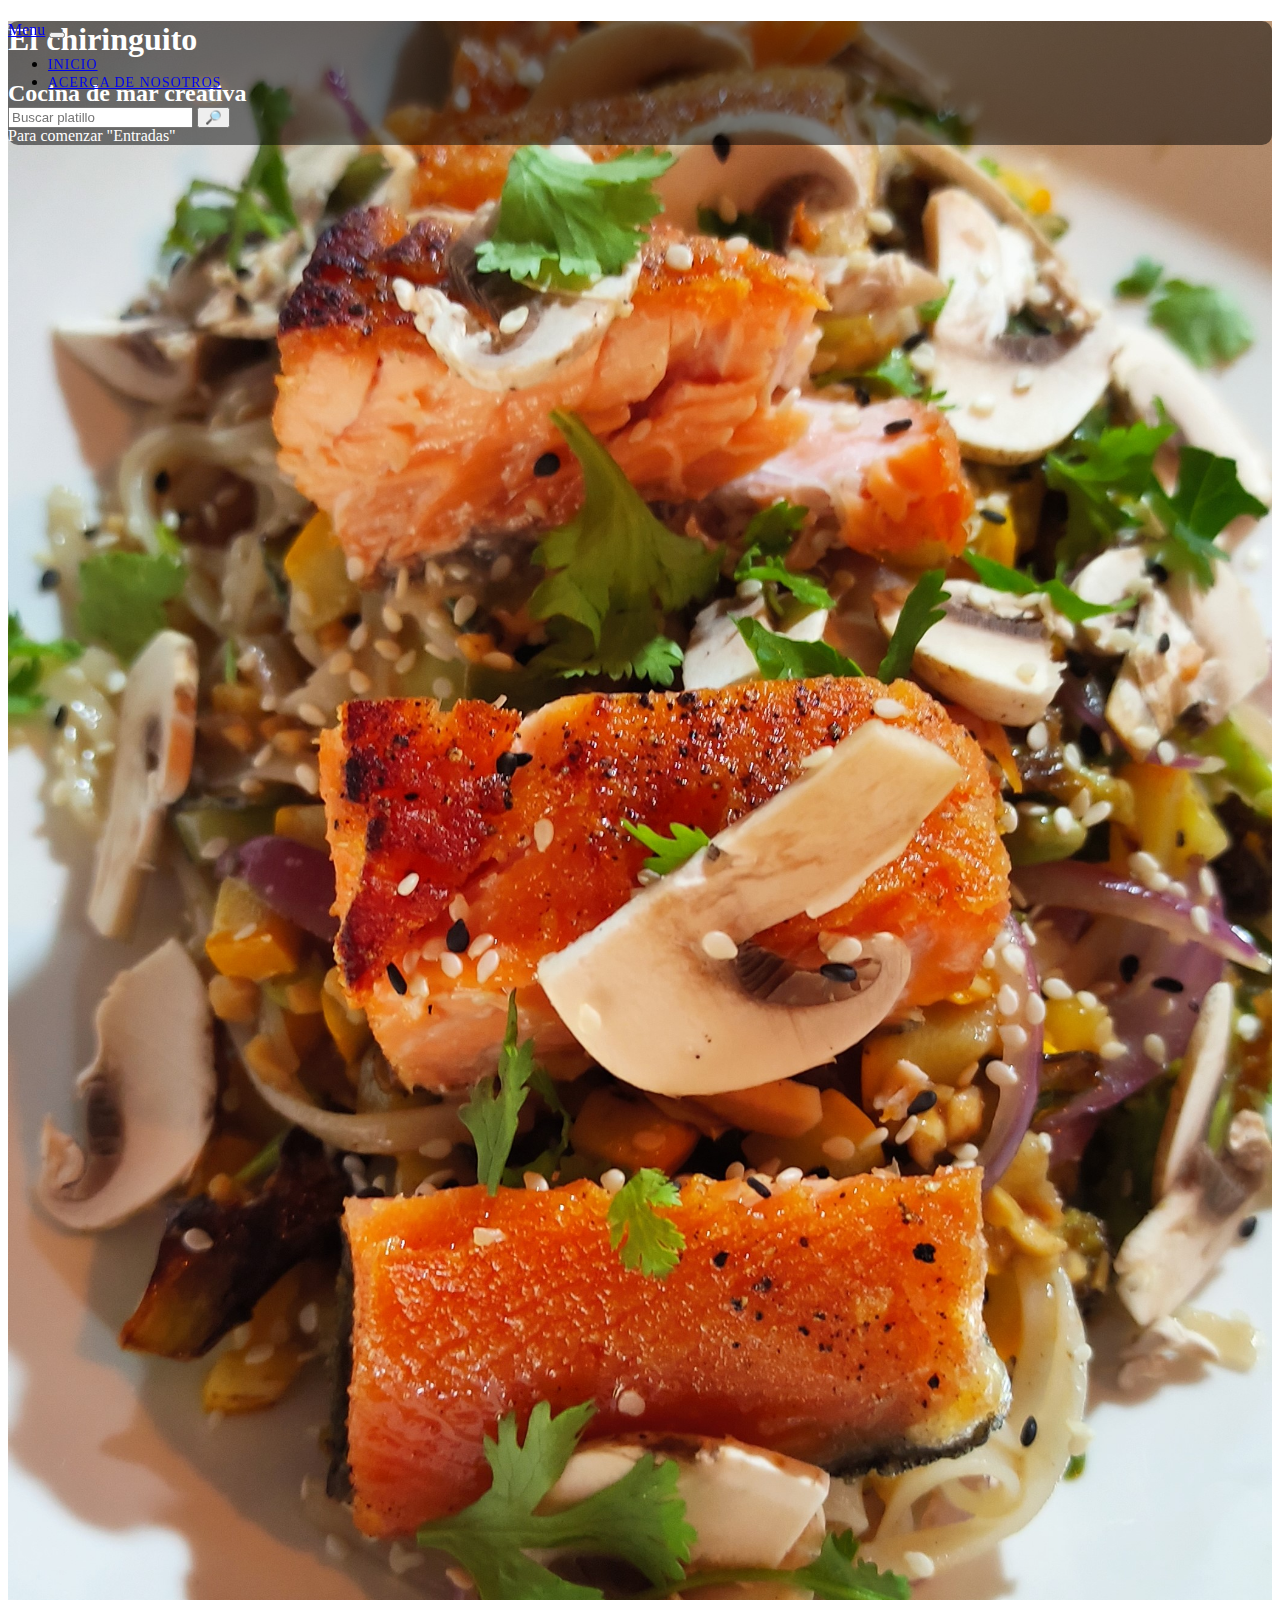
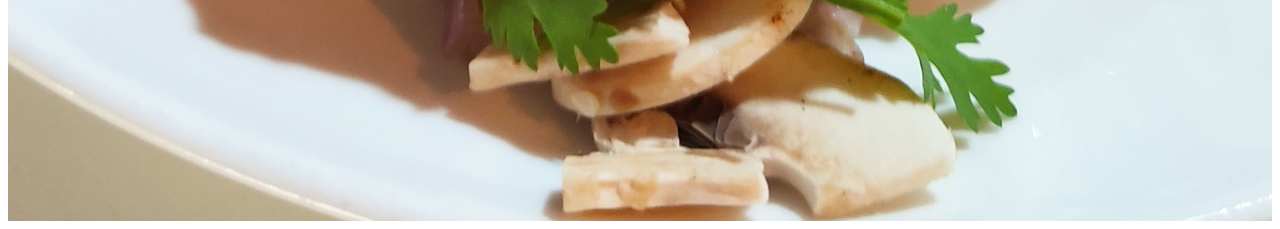
<file: menu.html>
<!DOCTYPE html>
<html lang="en">
<head>
    <meta charset="UTF-8">
    <meta name="viewport" content="width=device-width, initial-scale=1.0">
    <title>Menu</title>
    <link rel="stylesheet" href="css/style.css">
    <link href="https://cdn.jsdelivr.net/npm/bootstrap@5.3.8/dist/css/bootstrap.min.css" rel="stylesheet" integrity="sha384-sRIl4kxILFvY47J16cr9ZwB07vP4J8+LH7qKQnuqkuIAvNWLzeN8tE5YBujZqJLB" crossorigin="anonymous">
</head>
<body>
    <nav class="navbar navbar-expand-lg navbar-dark bg-dark">
  <div class="container-fluid"> 
    <a class="navbar-brand" href="#">Menu</a>
    <button class="navbar-toggler" type="button" data-bs-toggle="collapse" data-bs-target="#navbarSupportedContent" aria-controls="navbarSupportedContent" aria-expanded="false" aria-label="Toggle navigation">
      <span class="navbar-toggler-icon"></span>
    </button>
    <div class="collapse navbar-collapse" id="navbarSupportedContent">
      <ul class="navbar-nav">
        <li class="nav-item">
          <a class="nav-link active" aria-current="page" href="index.html">Inicio</a>
        </li>
        <li class="nav-item">
          <a class="nav-link" href="#">Acerca de nosotros</a>
        </li>
        <!-- <li class="nav-item dropdown">
          <a class="nav-link dropdown-toggle" href="#" role="button" data-bs-toggle="dropdown" aria-expanded="false">
            Dropdown
          </a>
          <ul class="dropdown-menu">
            <li><a class="dropdown-item" href="#">Action</a></li>
            <li><a class="dropdown-item" href="#">Another action</a></li>
            <li><hr class="dropdown-divider"></li>
            <li><a class="dropdown-item" href="#">Something else here</a></li>
          </ul>
        </li> -->
        <!-- <li class="nav-item">
          <a class="nav-link disabled" aria-disabled="true">Disabled</a>
        </li> -->
      </ul>
      <form class="d-flex" role="search">
        <input class="form-control me-2" type="search" placeholder="Buscar platillo" aria-label="Search"/>
        <button class="btn btn-outline-success" type="submit">🔎</button>
      </form>
    </div>
  </div>
</nav>
<section class="pt-3">
<div class="jumbotron p-5">
  <div class="title p-3 col-md-6">
    <h1 class="display-4 fw-semibold">El chiringuito</h1>
    <h2 class="display-6">Cocina de mar creativa</h2>
    <p class="pt-5 fs-4">Para comenzar "Entradas"</p>
  </div>
</div>
</section>
    <script src="https://cdn.jsdelivr.net/npm/bootstrap@5.3.8/dist/js/bootstrap.bundle.min.js" integrity="sha384-FKyoEForCGlyvwx9Hj09JcYn3nv7wiPVlz7YYwJrWVcXK/BmnVDxM+D2scQbITxI" crossorigin="anonymous"></script>
</body>
</html>
</file>
<file: css/style.css>
.bd-placeholder-img {
        font-size: 1.125rem;
        text-anchor: middle;
        -webkit-user-select: none;
        -moz-user-select: none;
        user-select: none;
      }
      @media (min-width: 768px) {
        .bd-placeholder-img-lg {
          font-size: 3.5rem;
        }
      }
      .b-example-divider {
        width: 100%;
        height: 3rem;
        background-color: #0000001a;
        border: solid rgba(0, 0, 0, 0.15);
        border-width: 1px 0;
        box-shadow:
          inset 0 0.5em 1.5em #0000001a,
          inset 0 0.125em 0.5em #00000026;
      }
      .b-example-vr {
        flex-shrink: 0;
        width: 1.5rem;
        height: 100vh;
      }
      .bi {
        vertical-align: -0.125em;
        fill: currentColor;
      }
      .nav-scroller {
        position: relative;
        z-index: 2;
        height: 2.75rem;
        overflow-y: hidden;
      }
      .nav-scroller .nav {
        display: flex;
        flex-wrap: nowrap;
        padding-bottom: 1rem;
        margin-top: -1px;
        overflow-x: auto;
        text-align: center;
        white-space: nowrap;
        -webkit-overflow-scrolling: touch;
      }
      .btn-bd-primary {
        --bd-violet-bg: #712cf9;
        --bd-violet-rgb: 112.520718, 44.062154, 249.437846;
        --bs-btn-font-weight: 600;
        --bs-btn-color: var(--bs-white);
        --bs-btn-bg: var(--bd-violet-bg);
        --bs-btn-border-color: var(--bd-violet-bg);
        --bs-btn-hover-color: var(--bs-white);
        --bs-btn-hover-bg: #6528e0;
        --bs-btn-hover-border-color: #6528e0;
        --bs-btn-focus-shadow-rgb: var(--bd-violet-rgb);
        --bs-btn-active-color: var(--bs-btn-hover-color);
        --bs-btn-active-bg: #5a23c8;
        --bs-btn-active-border-color: #5a23c8;
      }
      .bd-mode-toggle {
        z-index: 1500;
      }
      .bd-mode-toggle .bi {
        width: 1em;
        height: 1em;
      }
      .bd-mode-toggle .dropdown-menu .active .bi {
        display: block !important;
      }
      .navbar{
        position: fixed;
        overflow: hidden;
        width: 100%;
        z-index: 1;
      }
      .navbar-nav{
        margin-left: auto;
      }
      .navbar-nav .nav-link {
        text-transform: uppercase;
        font-size: 14px;
        letter-spacing: 1px;
      }
      .jumbotron{
        background-image: url('../img/salmon1.jpg');
        background-size: cover;
        background-position: center;
        background-repeat: no-repeat; 
        height: 200vh;
      }
      .title{
        background: rgba(0, 0, 0, 0.5);
        border-radius: 10px;
        color: white;
      }
</file>
